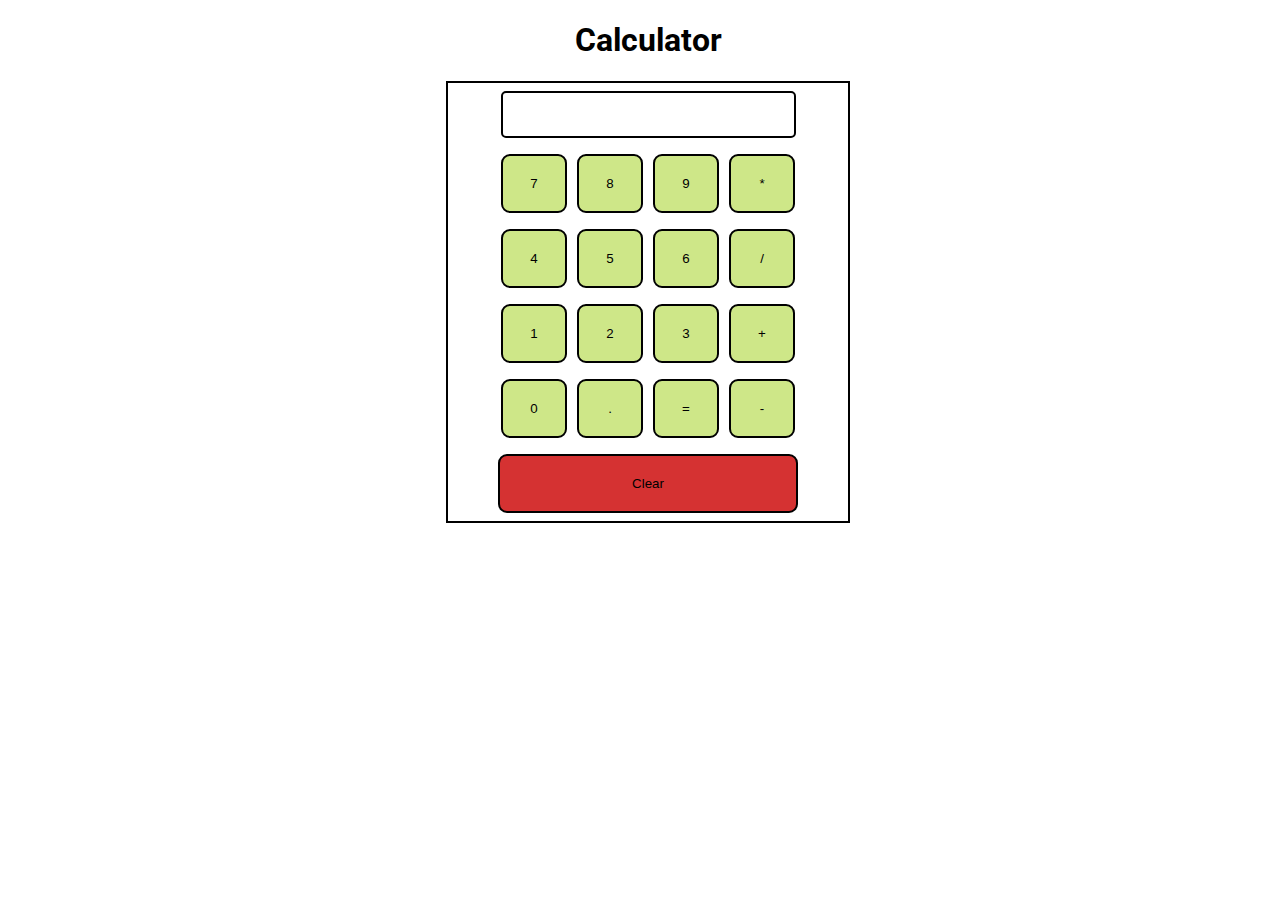
<file: Task1- Calculator/index.html>
<!DOCTYPE html>
<html>

<head>
  <meta charset="utf-8">
  <meta name="viewport" content="width=device-width">
  <title>A calculator made my me</title>
  <link href="style.css" rel="stylesheet" type="text/css" />
  <!-- <link href="utils.css" rel="stylesheet" type="text/css" /> -->
</head>

<body>
  <h1 class="text-center">Calculator</h1>
  <div class="container"> <!---flex flex-col items-center mx-auto m-w-20-->
    <div class="row">
      <input class="input" type="text"/>
    </div>
    <div class="row">
      <button class="button">7</button>
      <button class="button">8</button>
      <button class="button">9</button>
      <button class="button">*</button>
    </div>
    <div class="row">
      <button class="button">4</button>
      <button class="button">5</button>
      <button class="button">6</button>
      <button class="button">/</button>
    </div>
    <div class="row">
      <button class="button">1</button>
      <button class="button">2</button>
      <button class="button">3</button>
      <button class="button">+</button>
    </div>
    <div class="row">
      <button class="button">0</button>
      <button class="button">.</button>
      <button class="button">=</button>
      <button class="button">-</button>
    </div>
    <div class="row">
        <button class="button bg-red width mx-auto" >Clear</button>
        <!-- <button class="button">Del</button> -->
      </div>
  </div>
  <script src="script.js"></script>
</body>

</html>
</file>
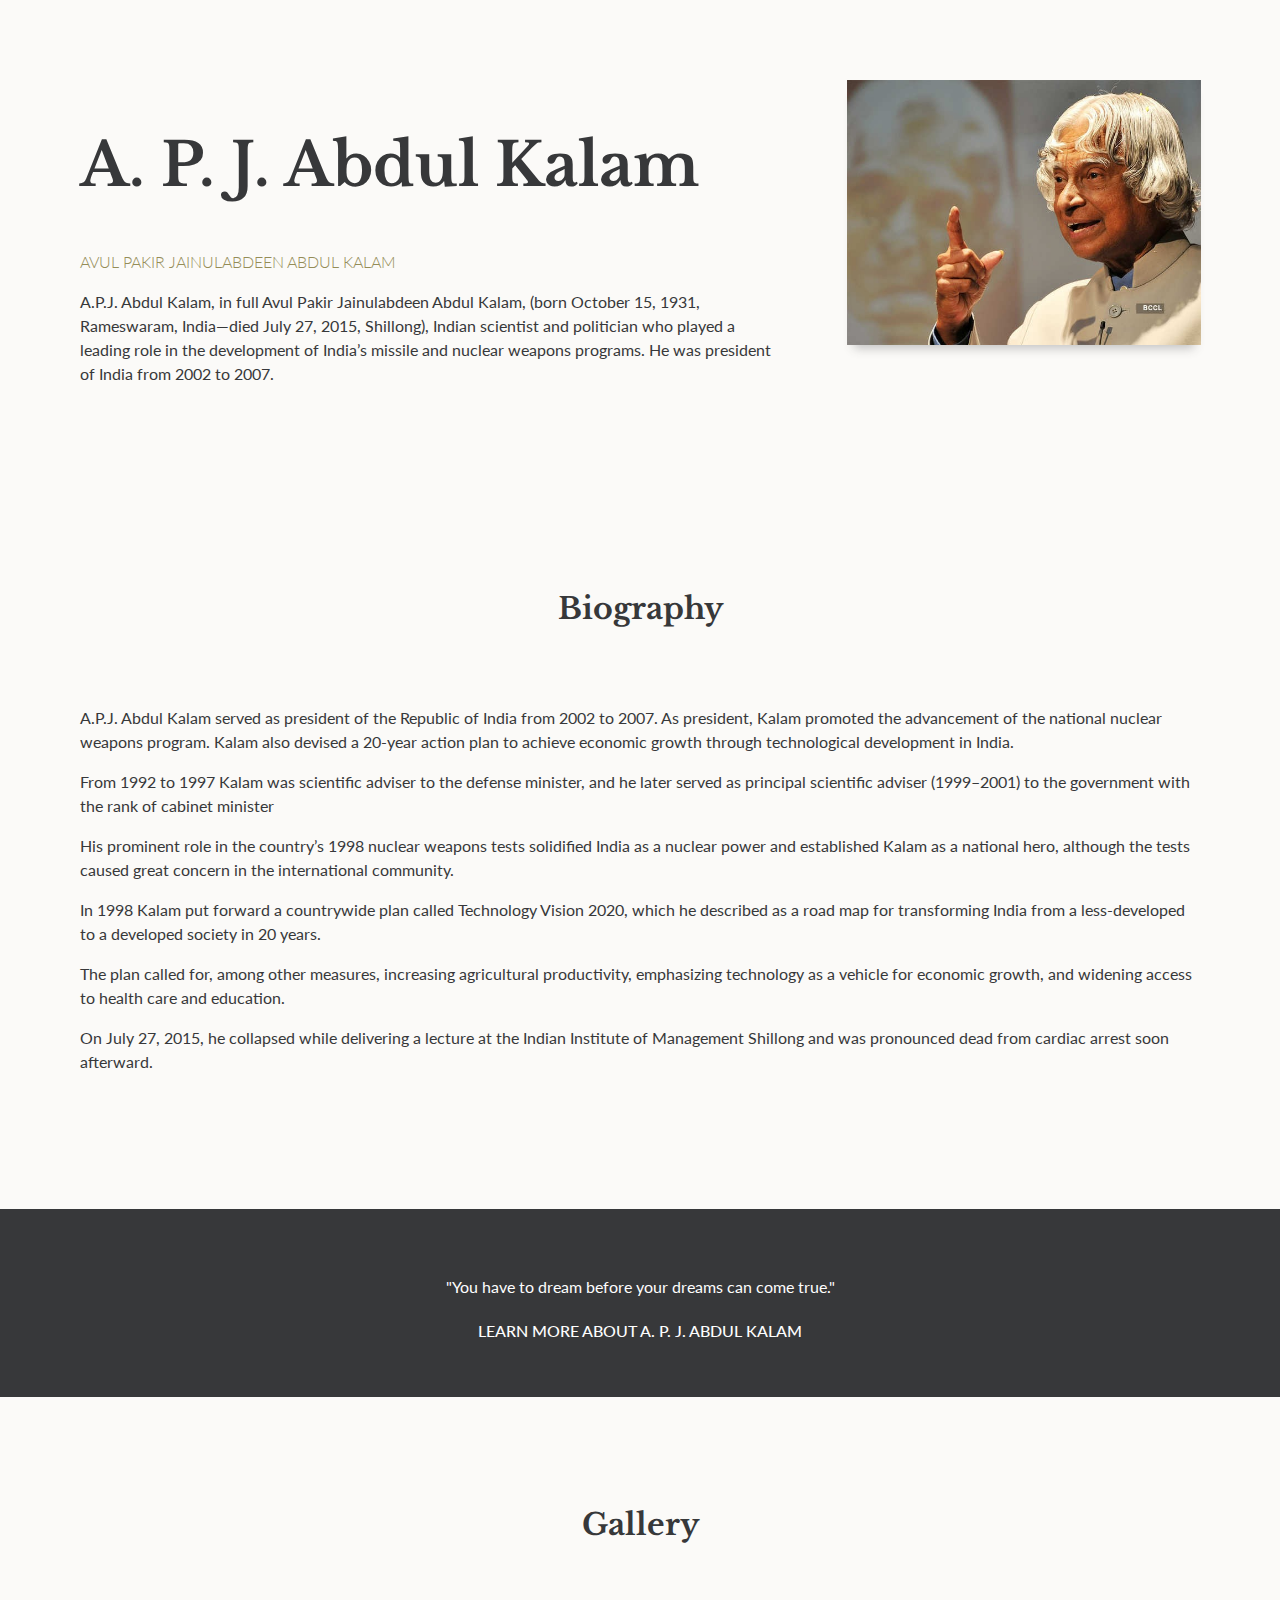
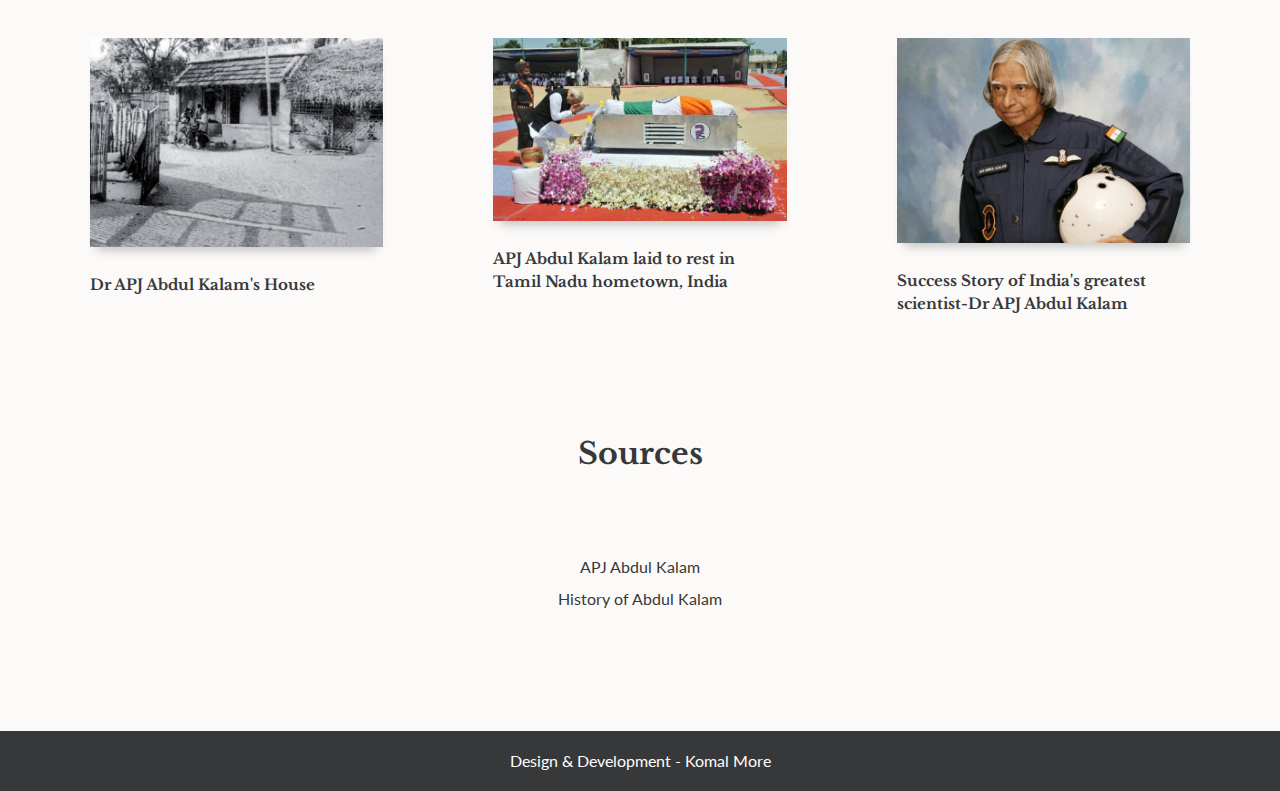
<file: Task2- Tribute Page/index.html>
<!DOCTYPE html>
<html lang="en">
   <head>
      <link rel="stylesheet" type="text/css" href="style.css">
      <link href="https://fonts.googleapis.com/css?family=Lato" rel="stylesheet" type="text/css">
      <link href="https://fonts.googleapis.com/css?family=Libre%20Baskerville" rel="stylesheet" type="text/css">
      <meta name="viewport" content="width=device-width, initial-scale=1">
      <meta name="description" content="A tribute page dedicated to Vincent Van Gogh. Created for the FreeCodeCamp's Responsive Web Design Certification.">
      <title>A. P. J. Abdul Kalam</title>
   </head>

   <body>
      <main id="main">
         <section class="first-row">
            <div class="container">
               <div class="column-header">
                  <h1 id="title">A. P. J. Abdul Kalam</h1>
                  <p id="subheader">Avul Pakir Jainulabdeen Abdul Kalam</p>
                  <article>
                     <p>A.P.J. Abdul Kalam, in full Avul Pakir Jainulabdeen Abdul Kalam, (born October 15, 1931, Rameswaram, India—died July 27, 2015, Shillong), Indian scientist and politician who played a leading role in the development of India’s missile and nuclear weapons programs. He was president of India from 2002 to 2007.</p>
                  </article>
               </div>
               <div class="column-image">
                  <div id="image-div">
                     <img src="images/PM.jpeg" alt="Portrait of Van Gogh with Grey Felt Hat, Oil painting, Winter 1887/88" width="472" height="495">
                  </div>
               </div>
            </div>
         </section>
         <section class="second-row" id="tribute-info">
            <article id="second-row-container">
               <h2>Biography</h2>
               <p>A.P.J. Abdul Kalam served as president of the Republic of India from 2002 to 2007. As president, Kalam promoted the advancement of the national nuclear weapons program. Kalam also devised a 20-year action plan to achieve economic growth through technological development in India.</p>
               <p>From 1992 to 1997 Kalam was scientific adviser to the defense minister, and he later served as principal scientific adviser (1999–2001) to the government with the rank of cabinet minister</p>
               <p>His prominent role in the country’s 1998 nuclear weapons tests solidified India as a nuclear power and established Kalam as a national hero, although the tests caused great concern in the international community.</p>
               <p>In 1998 Kalam put forward a countrywide plan called Technology Vision 2020, which he described as a road map for transforming India from a less-developed to a developed society in 20 years. </p>
               <p> The plan called for, among other measures, increasing agricultural productivity, emphasizing technology as a vehicle for economic growth, and widening access to health care and education.</p>
               <p>On July 27, 2015, he collapsed while delivering a lecture at the Indian Institute of Management Shillong and was pronounced dead from cardiac arrest soon afterward.</p>
            </article>
         </section>
         <section class="third-row">
               <p id="quote font-size"> "You have to dream before your dreams can come true." </p>
            </blockquote>
            <a href="https://en.wikipedia.org/wiki/A._P._J._Abdul_Kalam" target="_blank" id="tribute-link"><u id="tribute-link-dash"> Learn more about A. P. J. Abdul Kalam</u></a>
         </section>
         <!-- Gallery -->
         <section class="fourth-row">
            <h2>Gallery</h2>
            <div class="gallery-grid">
               <figure class="img-container" id="img-div">
                  <img class="project-image" id="image" src="images/image.jpeg" alt="" />
                  <figcaption class="caption" id="img-caption">
                     <p class="name-caption">Dr APJ Abdul Kalam's House </p>
                     <p class="date-caption"></p>
                  </figcaption>
               </figure>
               <figure class="img-container">
                  <img class="project-image" src="images/Image1.jpeg" alt="APJ Abdul Kalam laid to rest in Tamil Nadu hometown, India" />
                  <figcaption class="caption">
                     <p class="name-caption">APJ Abdul Kalam laid to rest in Tamil Nadu hometown, India</p>
                     <p class="date-caption"></p>
                  </figcaption>
               </figure>
               <figure class="img-container">
                  <img class="project-image" src="images/Image2.jpeg" alt="" />
                  <figcaption class="caption">
                     <p class="name-caption">Success Story of India's greatest scientist-Dr APJ Abdul Kalam</p>
                     <p class="date-caption"></p>
                  </figcaption>
               </figure>

            </div>
         </section>
         <section class="fifth-row">
            <!-- Sources -->
            <h2>Sources</h2>
            <ul>
               
               <li>
                  <a href="https://www.britannica.com/biography/A-P-J-Abdul-Kalam" target="_blank">APJ Abdul Kalam</a>
               </li>
               <li>
                  <a href="https://www.vedantu.com/biography/dr-apj-abdul-kalam-biography" target="_blank">History of Abdul Kalam</a>
               </li>
            </ul>
         </section>
         <section class="footer">
            <p> Design & Development - Komal More </p>
         </section>
      </main>
   </body>
</html>
</file>
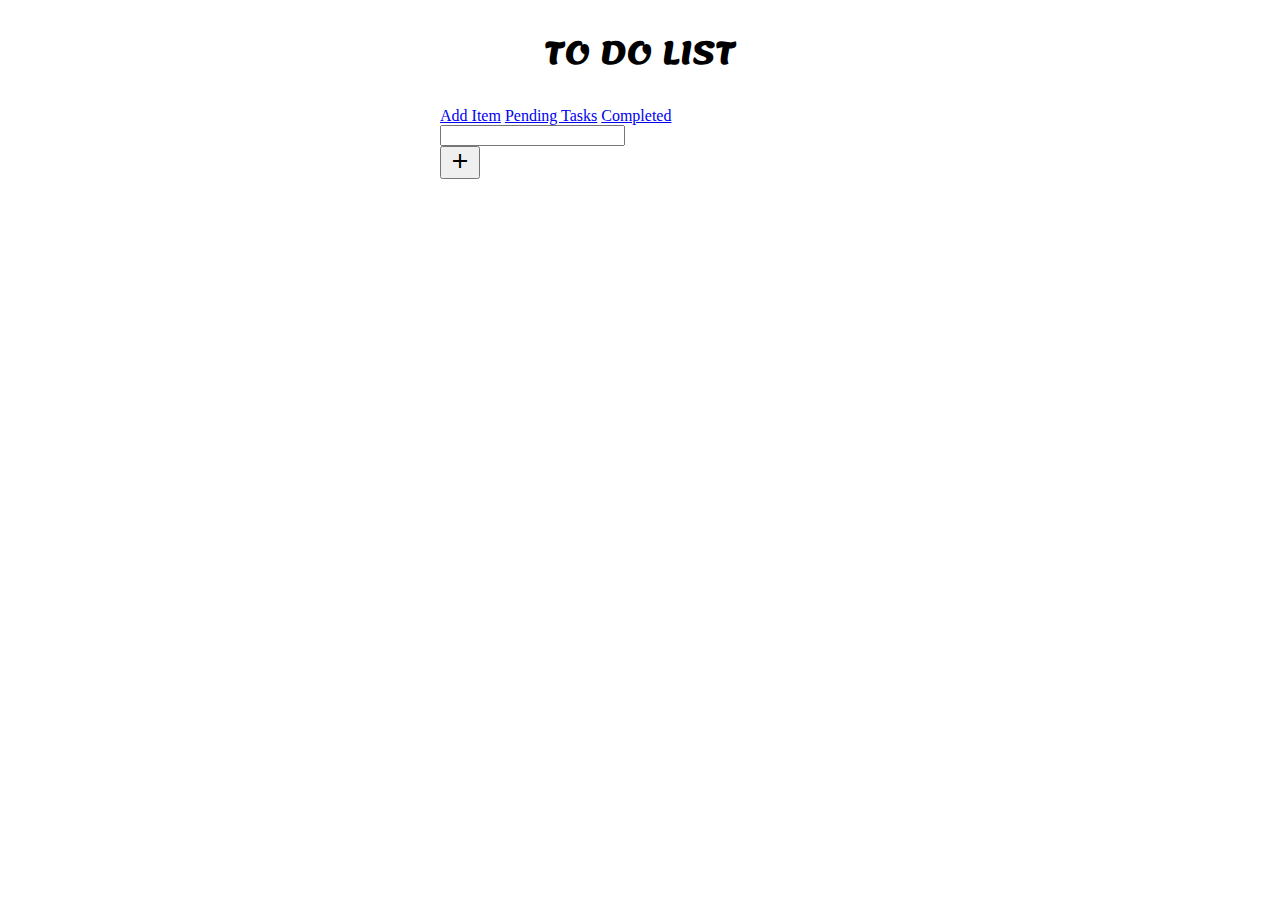
<file: Task3- To Do App/index.html>
<!DOCTYPE html>
<html>
<head>
	<title>To-Do List</title>
	<meta charset="UTF-8">
	<meta name="viewport" content="width=device-width, initial-scale=1">
	<link rel="stylesheet" href="css/style.css">
	<link rel="stylesheet" href="https://fonts.googleapis.com/icon?family=Material+Icons">
<link rel="stylesheet" href="https://code.getmdl.io/1.3.0/material.indigo-pink.min.css">
<script defer src="https://code.getmdl.io/1.3.0/material.min.js"></script>
</head>
<body>
	<div class="container">
		<h1>To Do List</h1>
		<div class="mdl-tabs mdl-js-tabs mdl-js-ripple-effect">
  		<div class="mdl-tabs__tab-bar">
      <a href="#add-item" class="mdl-tabs__tab is-active">Add Item</a>
      <a href="#todo" class="mdl-tabs__tab">Pending Tasks</a>
      <a href="#completed" class="mdl-tabs__tab">Completed</a>
  </div>

  <div class="mdl-tabs__panel is-active" id="add-item">
  	<div class="mdl-textfield mdl-js-textfield">
    <input class="mdl-textfield__input" type="text" id="new-task">
  	</div>

	<button class="mdl-button mdl-js-button mdl-button--fab mdl-button--mini-fab mdl-button--colored">
  <i class="material-icons">add</i>
</button>
  </div>
  <div class="mdl-tabs__panel" id="todo">
    <ul id="incomplete-tasks">
    
	</ul>
  </div>
  <div class="mdl-tabs__panel" id="completed">
    <ul id="completed-tasks" class="mdl-list">
    
    </li>
    </ul>
  </div>
</div>
	</div>
	<script src="js/script.js"></script>
</body>	
</html>
</file>
<file: Task1- Calculator/style.css>
@import url('https://fonts.googleapis.com/css2?family=Roboto:wght@300&family=Ubuntu:wght@300&display=swap');
html, body {
  height: 100%;
  width: 100%;
  font-family: 'Roboto', sans-serif; 
}
.text-center{

  text-align: center;
}
.button{
  width: 66px;
  padding: 20px;
  margin: 0 3px;
  border: 2px solid black;
  border-radius: 9px;
  cursor: pointer;
  background-color: rgb(206, 231, 136);
}
.row{
  margin: 8px 0;
}
.row input{
  width: 291px;
  font-size: 20px;
    margin: 0;
    padding: 10px 0px;
    border: 2px solid black;
    border-radius: 5px;
}
.container{
  /* background-color: pink; */
  text-align: center;
  margin: auto;
  display: flex;
  flex-direction: column;
  align-items: center;
  border: 2px solid black;
  width: 400px;
}
.bg-red{
  background-color: rgb(213, 50, 50);
}
.width{
 width: 300px;
}
.mx-auto{
  margin: auto;
}
</file>
<file: Task1- Calculator/utils.css>
/* .text-center{

    text-align: center;
} */
/*
.background-pink{

    background-color: pink;
}
.mx-auto{
    margin: auto;
} */
/* 
.container{
   
    text-align: center;
    margin: auto;
    display: flex;
    flex-direction: column;
    align-items: center;
} */
/* .m-w-20{
    max-width: 20vw;
} */
/* 
.flex{
display: flex;
}
.flex-col{

    flex-direction: column;
}
.item-center{
    align-items: center;
} */
</file>
<file: Task2- Tribute Page/style.css>
html {
  font-size: 10px;
}

body {
  font-family: 'Lato', "Segoe UI", "Helvetica Neue", Arial, sans-serif;
  font-size: 1.6rem;
  line-height: 1.5;
  margin: 0;
  background-color: #fbfaf8;
  color: #37383a;
}

@media (min-width: 1400px) {
  body {
    font-size: 2.5rem;
    line-height: 1.8;
  }
}

h1 {
  font-size: 6rem;
  font-family: "Libre Baskerville", serif;
  font-weight: bold;
}

#subheader {
  font-weight: 300;
  color: #948C57;
  text-transform: uppercase;
}

@media (max-width: 400px) {
  h1 {
    font-size: 4rem;
  }
}

@media (min-width: 1400px) {
  h1 {
    font-size: 7rem;
  }
}

h2 {
  font-size: 3rem;
  font-family: "Libre Baskerville", serif;
  text-align: center;
  padding-bottom: 5rem;
}

@media (min-width: 1400px) {
  h2 {
    font-size: 4rem;
  }
}

blockquote {
  font-size: 2rem;
  font-style: italic;
  font-family: "Libre Baskerville", serif;
  text-align: center;
  margin-bottom: 5rem;
}

@media (min-width: 1400px) {
  blockquote {
    font-size: 3rem;
  }
}

ul {
  list-style: none;
  padding-left: 0;
  line-height: 2;
}

a {
  text-decoration: none;
  color: #37383a
}

a:hover {
  text-decoration: underline;
  color: #37383a
}

a:visited {
  color: #948C57;
}

#tribute-link {
  font-weight: 500;
  color: #fefefe;
  text-transform: uppercase;
  line-height: 2;
}

#tribute-link:visited {
  color: #fefefe;
}

#tribute-link:hover {
  text-decoration: none;
}

#tribute-link-dash {
  text-decoration: none;
}

#tribute-link:hover #tribute-link-dash {
  animation-name: tribute-link-dash-move;
  animation-duration: 0.5s;
  animation-timing-function: ease-out;
  animation-fill-mode: forwards;
}

@keyframes tribute-link-dash-move {
    0% {
      border-bottom: 0.4rem solid rgba(254, 254, 254, 0);
      padding-bottom: 0.6rem;
    }
    100% {
      border-bottom: 0.4rem solid rgba(254, 254, 254, 1);
      padding-bottom: 0.6rem;
    }
}

/* Images */

img {
  max-width: 100%;
  height: auto;
  display: block;
  box-shadow: 0 1rem 1rem -0.7rem rgba(55, 56, 58, 0.3);
}

/* Gallery */

.gallery-grid {
  display: grid;
  grid-template-columns: repeat(auto-fit, minmax(350px, 1fr));
  grid-gap: 3rem;
  margin: 0 auto;
}

@media (max-width: 400px) {
  .gallery-grid {
    grid-template-columns: 1fr;
  }
}

.img-container {
  position: relative;
}

.caption{
  padding-top: 1.2rem;
  font-family: "Libre Baskerville", serif;
}

.date-caption {
  font-size: 1rem;
  font-style: italic;
  position: relative;
  top: -1rem;
}

.name-caption {
  font-size: 1.5rem;
  font-weight: bold;
}

@media (min-width: 1400px) {
  .date-caption {
    font-size: 1.5rem;
  }
  
  .name-caption {
    font-size: 2rem;
  }
}

/* First row columns */

.column-header {
  float: left;
  width: 65%;
  padding: 2.5%;
  box-sizing: border-box;
}

.column-image {
  float: left;
  padding: 2.5%;
  width: 35%;
  box-sizing: border-box;
}

.container::after {
  content: "";
  display: table;
  clear: both;
}

@media screen and (max-width: 1000px) {
  .column-header,
  .column-image {
    width: 100%;
    float: none;
  }
  #image-div img {
    margin: auto;
  }
}

/* Sections */

.first-row {
  padding: 5rem 5rem 10rem 5rem;
  top: 0;
}

.second-row {
  color: #37383a;
  padding: 0 5rem 4rem 5rem;
  margin-bottom: 5rem;
}

.third-row {
  background-color: #37383a;
  color: #fefefe;
  padding: 5rem;
  text-align: center;
}

.fourth-row {
  padding: 4rem 5rem 2rem 5rem;
  margin-top: 4rem;
}

.fifth-row {
  padding: 4rem;
  text-align: center;
  margin-bottom: 6rem;
}

.footer {
  background-color: #37383a;
  color: #fefefe;
  padding: 0.2rem;
  text-align: center;
}

#second-row-container {
  margin: auto;
  padding: 2.5%;
}
#font-size{
  font-size: 100px;

}
</file>
<file: Task3- To Do App/css/style.css>
@import url('https://fonts.googleapis.com/css?family=Lemonada');

body, html {
    margin: 0;
    padding: 0;
    height: 100%
}

div{
	display: block;
	width: 400px;
	margin: auto;
}

h1{
	text-align: center;
	color: black;
	font-family: 'Lemonada', cursive !important;
	text-transform: uppercase;
}

ul{
	margin:0;
	padding: 0;
}

#completed-tasks span{
	text-decoration: line-through;
	font-size: 1.2em !important;
}
</file>
